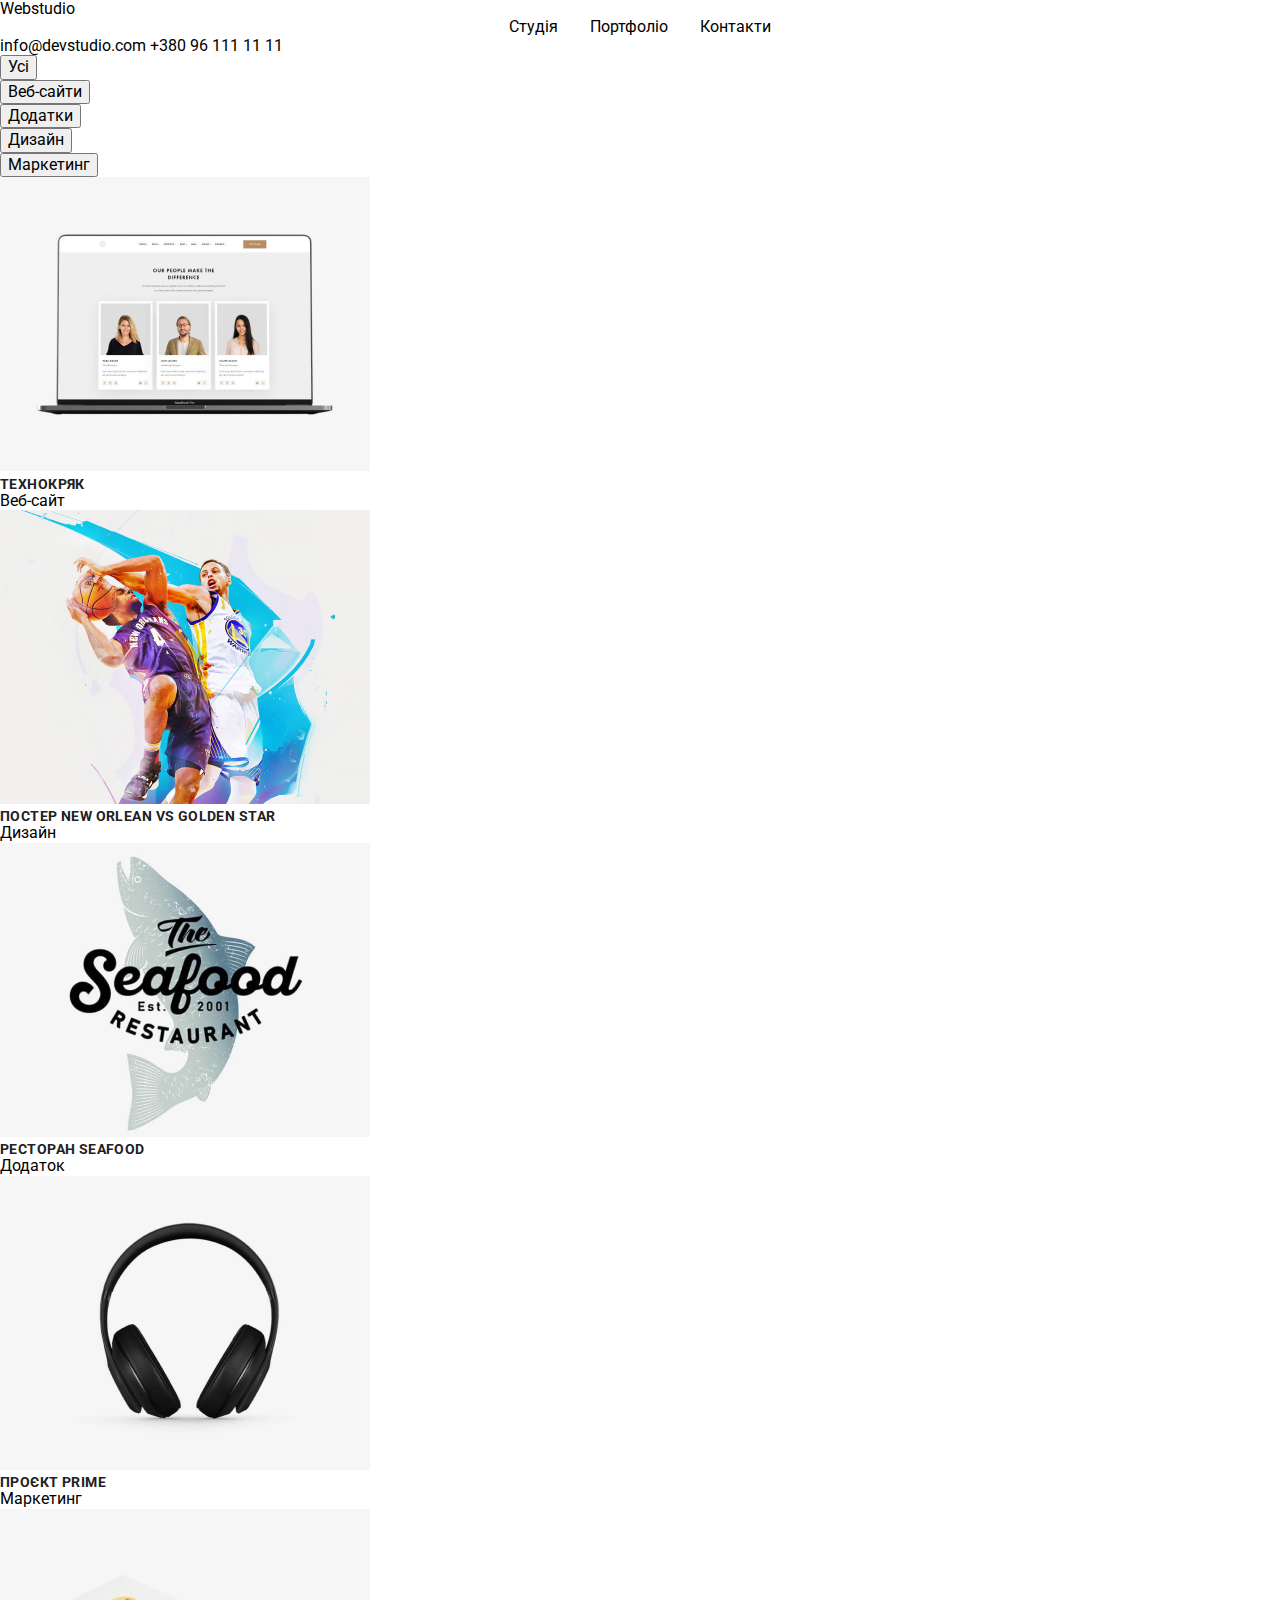
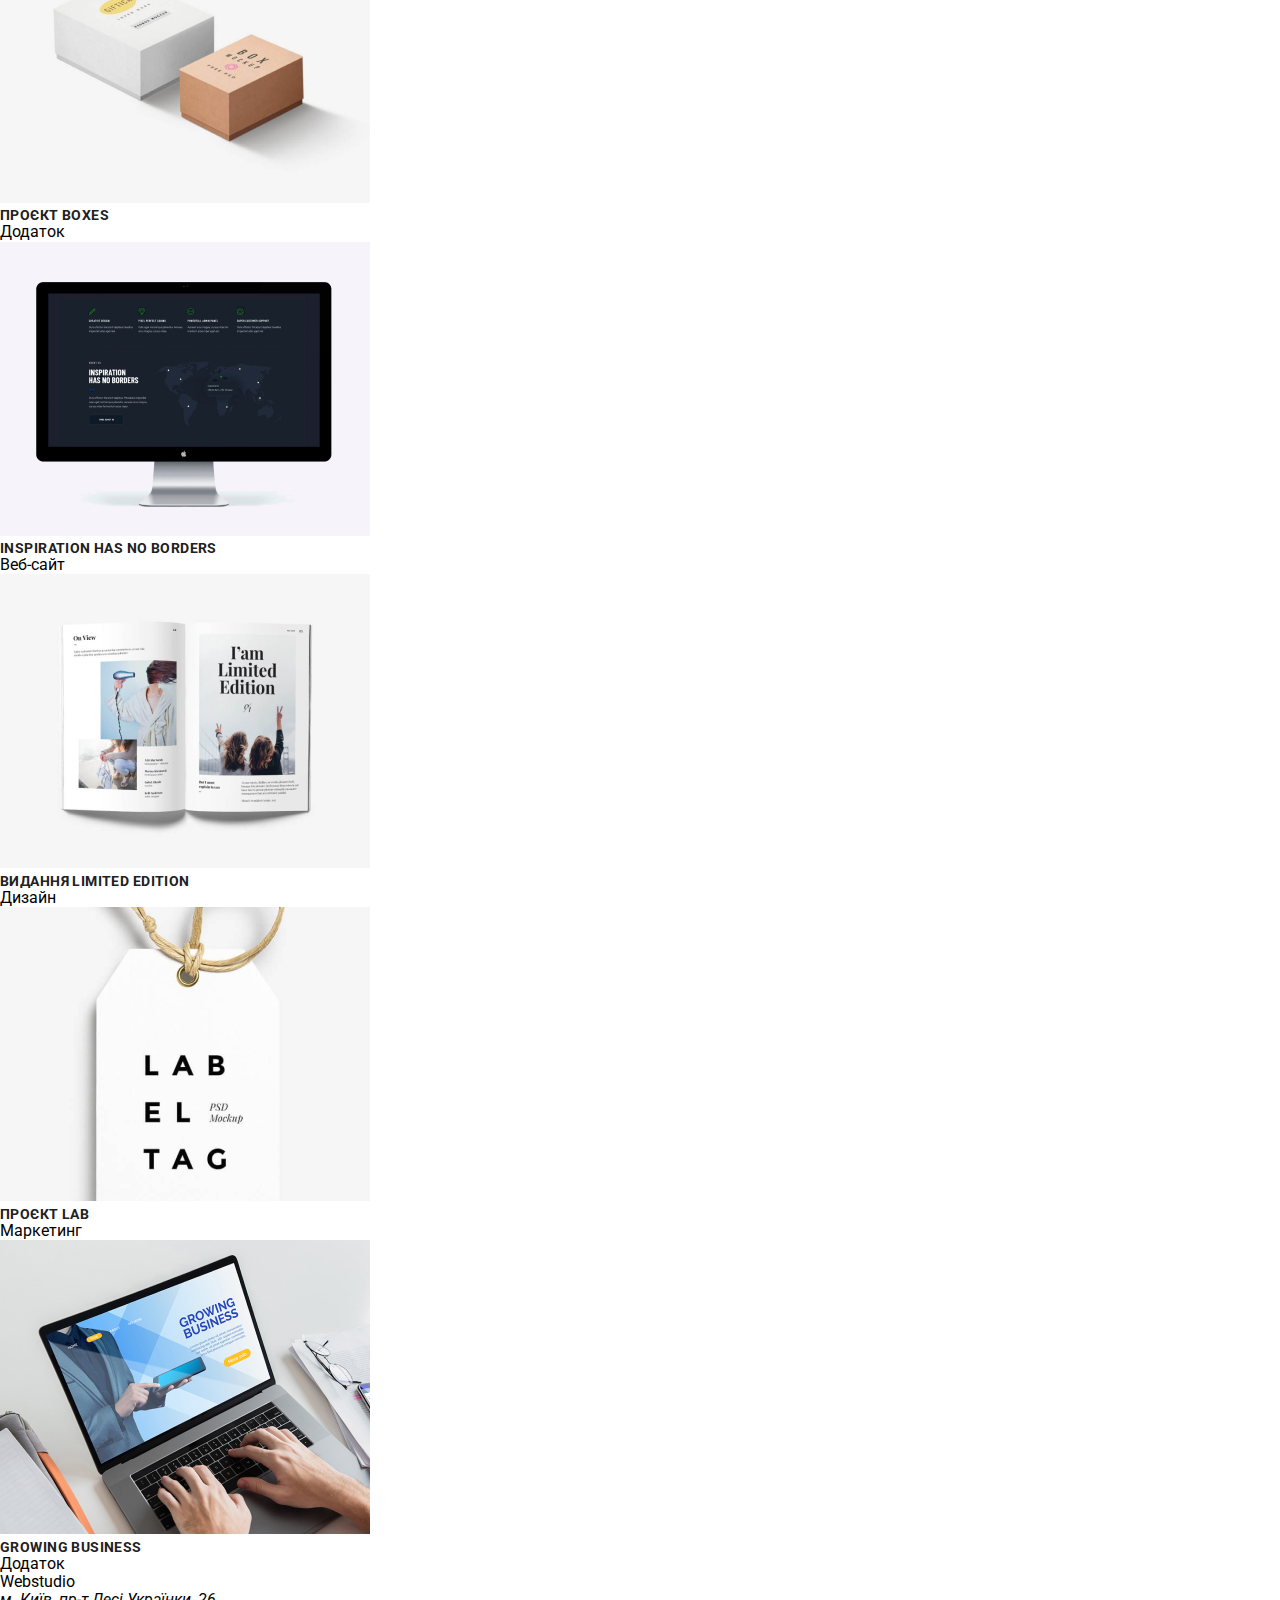
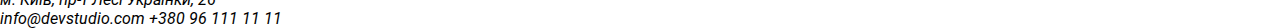
<file: portfolio.html>
<!DOCTYPE html>
<html lang="en">
  <head>
    <meta charset="UTF-8" />
    <meta name="viewport" content="width=device-width, initial-scale=1.0" />
    <title>Document</title>
    <link rel="preconnect" href="https://fonts.googleapis.com" />
    <link rel="preconnect" href="https://fonts.gstatic.com" crossorigin />
    <link
      href="https://fonts.googleapis.com/css2?family=Raleway:wght@700&family=Roboto:wght@400;500;700;900&display=swap"
      rel="stylesheet"/>
    <link rel="stylesheet" href="https://cdnjs.cloudflare.com/ajax/libs/modern-normalize/1.1.0/modern-normalize.min.css">
    <link rel="stylesheet" href="./css/style.css" />
  </head>
  <body>
    <header>
      <nav>
        <a href="/.index.html">Webstudio</a>
        <ul>
          <li><a href="/.index.html">Студія</a></li>
          <li><a href="/.portfolio.html">Портфоліо</a></li>
          <li><a href="/.#">Контакти</a></li>
        </ul>
      </nav>
      <a href="mailto:info@devstudio.com">info@devstudio.com</a>
      <a href="tel:+380 96 111 11 11">+380 96 111 11 11</a>
    </header>
    <main>
      <ul>
        <li>
          <button type="button">Усі</button>
        </li>
        <li>
          <button type="button">Веб-сайти</button>
        </li>
        <li>
          <button type="button">Додатки</button>
        </li>
        <li>
          <button type="button">Дизайн</button>
        </li>
        <li>
          <button type="button">Маркетинг</button>
        </li>
      </ul>
      <ul>
        <li>
          <img src="./image/3people.jpg" alt="" />
          <h3>Технокряк</h3>
          <p>Веб-сайт</p>
        </li>
        <li>
          <img src="./image/bascketball.jpg" alt="" />
          <h3>Постер New Orlean vs Golden Star</h3>
          <p>Дизайн</p>
        </li>
        <li>
          <img src="./image/seafood.jpg" alt="" />
          <h3>Ресторан Seafood</h3>
          <p>Додаток</p>
        </li>
        <li>
          <img src="./image/headphones.jpg" alt="" />
          <h3>Проєкт Prime</h3>
          <p>Маркетинг</p>
        </li>
        <li>
          <img src="./image/boxs.jpg" alt="" />
          <h3>Проєкт Boxes</h3>
          <p>Додаток</p>
        </li>
        <li>
          <img src="./image/applecomputer.jpg" alt="" />
          <h3>Inspiration has no Borders</h3>
          <p>Веб-сайт</p>
        </li>
        <li>
          <img src="./image/book.jpg" alt="" />
          <h3>Видання Limited Edition</h3>
          <p>Дизайн</p>
        </li>
        <li>
          <img src="./image/TAG.jpg" alt="" />
          <h3>Проєкт LAB</h3>
          <p>Маркетинг</p>
        </li>
        <li>
          <img src="./image/notebook.jpg" alt="" />
          <h3>Growing Business</h3>
          <p>Додаток</p>
        </li>
      </ul>
    </main>
    <footer>
      <a href="/.index.html">Webstudio</a>
      <address>
        <p>м. Київ, пр-т Лесі Українки, 26</p>
        <a href="mailto:info@devstudio.com">info@devstudio.com</a>
        <a href="tel:+380 96 111 11 11">+380 96 111 11 11</a>
      </address>
    </footer>
  </body>
</html>
</file>
<file: css/style.css>
:root
{
    --main-hefding-color: #212121;
    --main-text-color: #757575;
    --main-background-color: #2F303A;
    --main-current-color: #2196F3;
    --hover-color: #2196F3;
    --accent-color: #FFFFFF;
    --bg-btn-color: #F5F4FA;
    --footer-cotacts-color: rgba(255, 255, 255, 0.6);
    --logo-color: #000000;
}
body
{
    font-family: "Roboto", sans-serif;
}
h1, h2, h3, h4, p 
{
    margin: 0;
} 
ul  
{
    margin: 0;
    padding: 0;
    list-style-type: none;
    list-style: none;
}
.adress
{
    font-style: normal;
    color:#FFFFFF;
    width: 231px;
    height: 81px;
    top: 2205px;
    left: 215px;
    gap: 0px;
    opacity: 0px;
}
h1 
{
    font-weight: 900;
}
nav span 
{
    color: #2196F3;
}
header WebStudio 
{
    color: #000000;
    text-decoration: none;
    font-size: 26px;
}
.link 
{
    color: var(--main-hefding-color);
    text-decoration: none;
}
.container_header 
{
    width: 1600px;
    padding: 0 15px;
    outline: 2px dushed red;
    margin: 0 auto;
    border: 1px;
    height: 80px;
    background: #FFFFFF;
    display: flex;
    justify-content: space-between;
}
.container_section1 
{
    width: 1600px;
    height: 600px;
    top: 80px;
    background: #2F303A;
    margin: 0 auto;
    display:flex;
    justify-content: center;
    align-items: center;
    color: #FFFFFF;
}
.container_section2 
{
    width: 1170px;
    height: 98px;
    top: 774px;
    left: 215px;
    gap: 0px;
    opacity: 0px;
    margin: 0 auto;
    display: flex;
}
.container_komanda 
{
    width: 1600px;
    height: 648px;
    top: 1446px;
    gap: 0px;
    opacity: 0px;
    background: #F5F4FA;
    margin: auto;
    flex-wrap: wrap;
    display: flex;
    justify-content: center;
    align-items: center;
}
.container_footer 
{
    width: 1600px;
    height: 252px;
    top: 2094px;
    gap: 0px;
    opacity: 0px;
    background: #2F303A;
    margin: 0 auto;
}
.header 
{
    padding-top: 24px;
    padding-bottom: 25px;
}
.section-title 
{
    margin-bottom: 30px;
}
.button 
{
    padding: 10px 32px;
    border-radius: 4px;
    width: 216px;
    font-weight: 700;
    font-size: 16px;
    line-height: 1,87;
    letter-spacing: 0.06em;
    text-align: center;
    color: #fff;
    box-shadow: 0 4px 4px 0 rgba(0, 0, 0, 0.15);
    background: #2196F3;
}
h3 
{
    font-weight: 700;
    font-size: 14px;
    letter-spacing: 0.03em;
    text-transform: uppercase;
    color: var(--main-hefding-color);
}
section 
{
    padding: 20px; 
    margin-bottom: 20px; 
}
h2 
{
    font-family: Roboto;
    font-size: 36px;
    font-weight: 700;
    line-height: 42.19px;
    letter-spacing: 0.03em;
    text-align: center;     
}
a 
{
    text-decoration: none;
    color: black;
}
.photo
{
    flex-wrap: wrap;
    width: 1170px;
    height: 386px;
    top: 966px;
    left: 215px;
    gap: 0px;
    opacity: 0px;
    padding: 15px;
    border: 2px;
    display: flex;
    justify-content: center;
    margin: auto;
    align-items: center;
}
.photo1
{
    border: 2px;
}
nav ul 
{
    display: flex;
    align-items: center;
    justify-content: center;
}
nav ul li 
{
    margin: 0 1rem;
}
.komanda1
{
    border: 2px;
}
</file>
